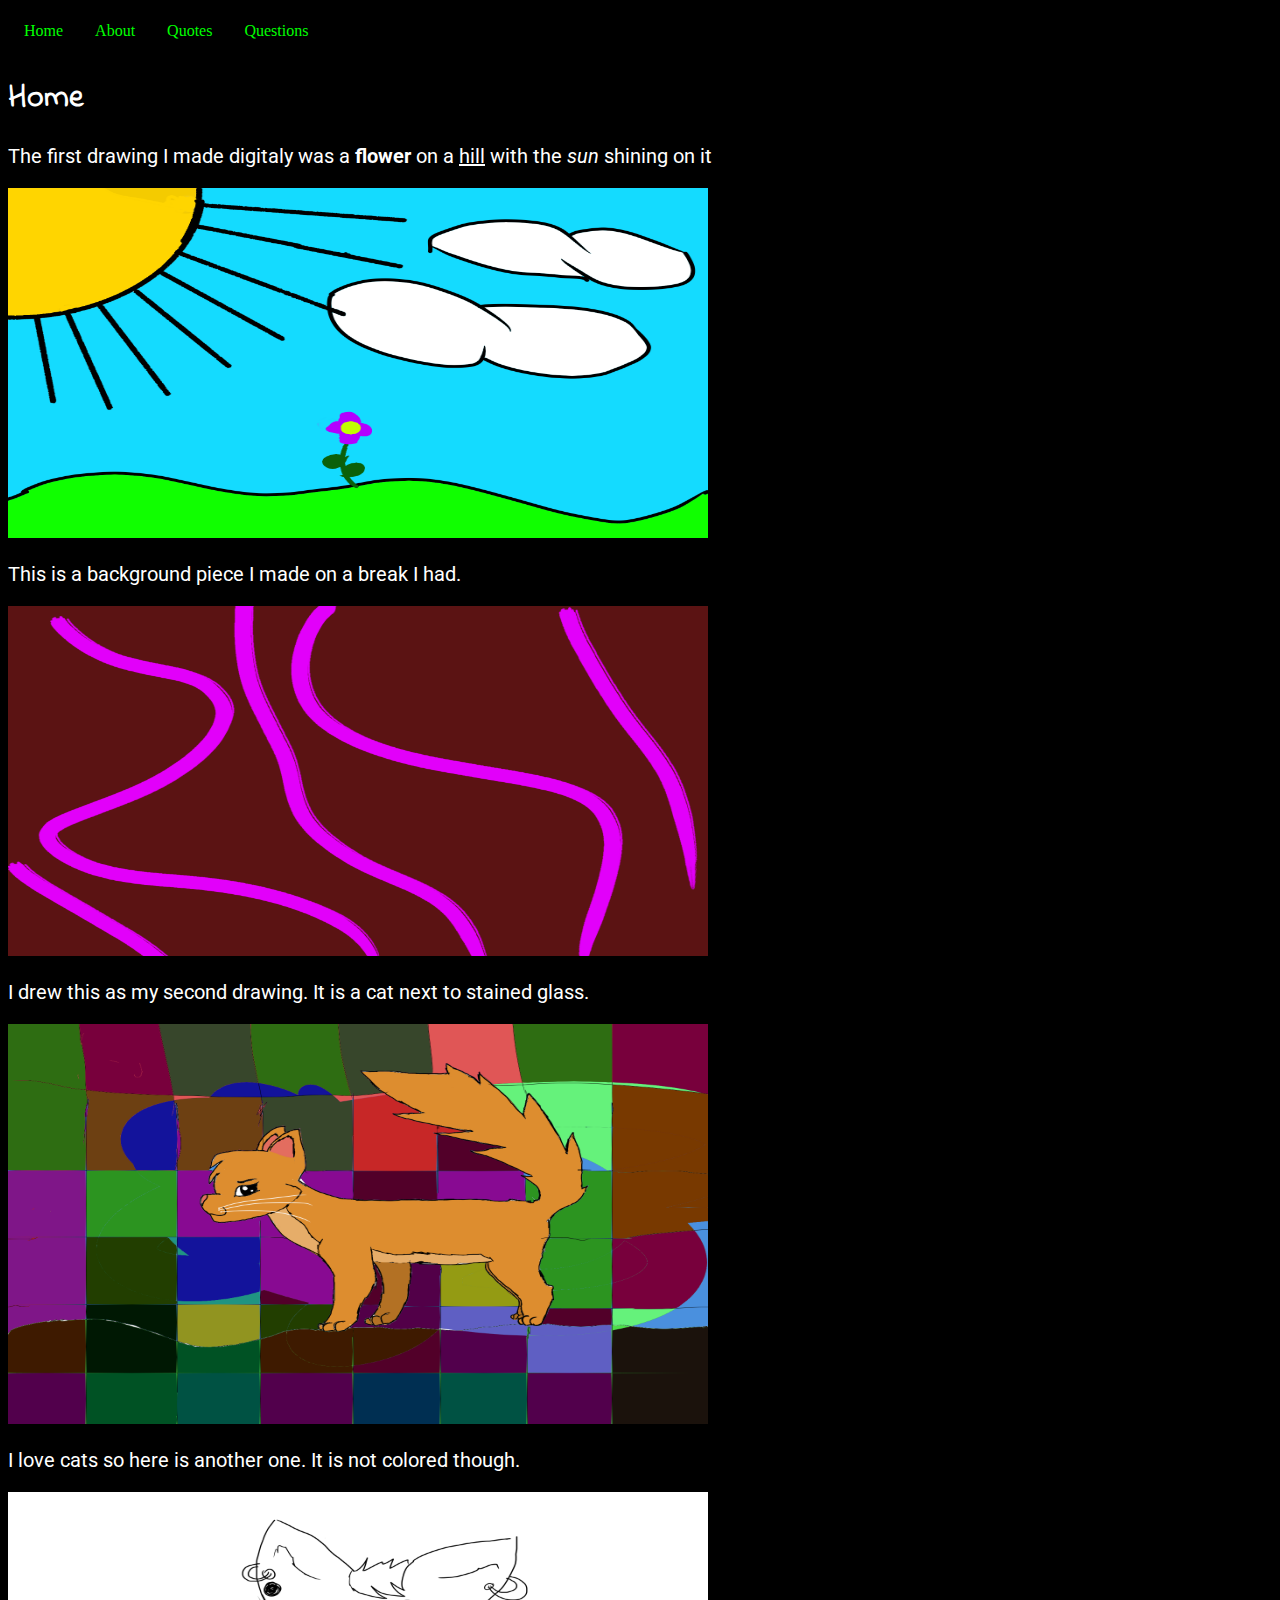
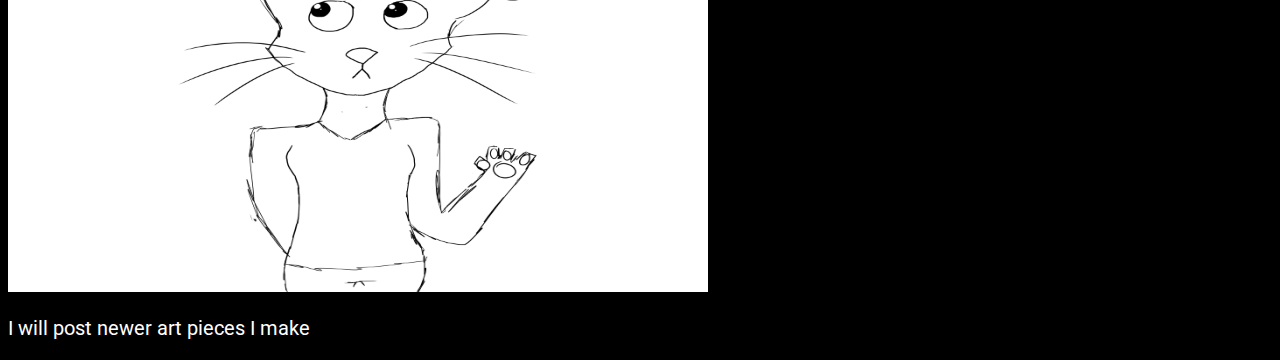
<file: index.html>
<html>
  <head>
    <link rel="stylesheet" type="text/css" href="style.css">
    <title>Home</title>
  </head>
  <body>
    <ul>
  <li><a href="index.html">Home</a></li>
  <li><a href="about.html">About</a></li>
  <li><a href="Quotes.html">Quotes</a></li>
  <li><a href="Questions.html">Questions</a></li>
</ul>
    <h1>Home</h1>
    <p>The first drawing I made digitaly was a <b>flower</b> on a <u>hill</u> with the <i>sun</i> shining on it  </p>
<img src="Images/first drawing.png" style="width:700px;height:350px;">>
<p>This is a background piece I made on a break I had.</p>
<img src="Images/Art.png" style="width:700px;height:350px;">>
<p>I drew this as my second drawing. It is a cat next to stained glass.</p>
<img src="Images/cat.png" style="width:700px;height:400px;">>
<p>I love cats so here is another one. It is not colored though.</p>
<img src="Images/cat2.png" style="width:700px;height:400px;">>
<div><p>I will post newer art pieces I make </p></div>



  </body>
</html>
</file>
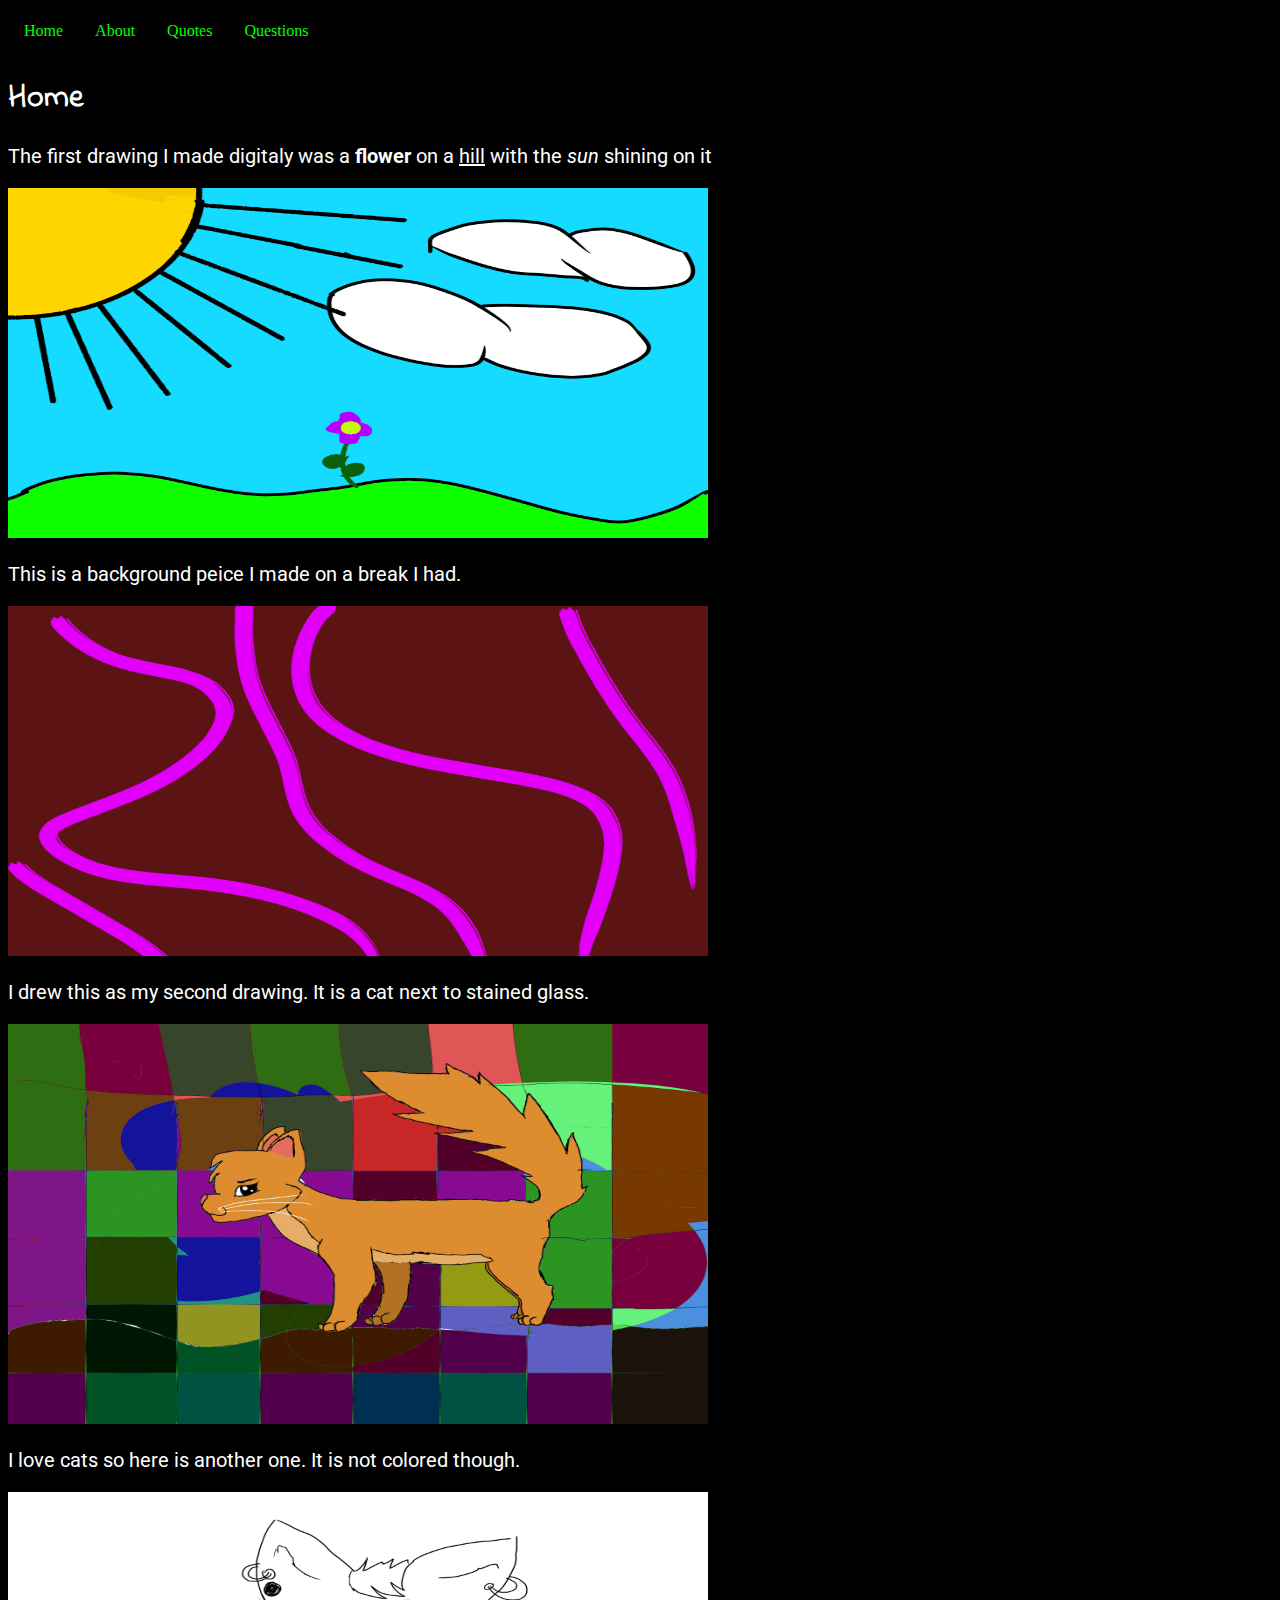
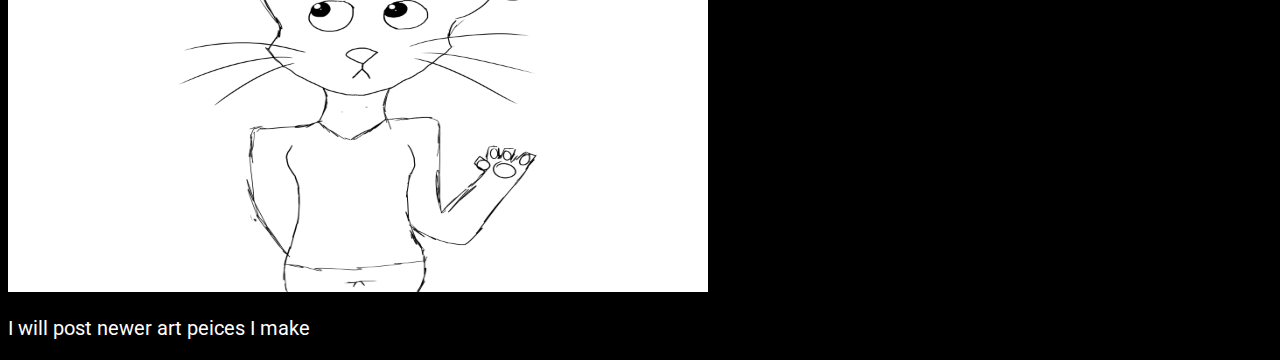
<file: Website coding/index.html>
<html>
  <head>
    <link rel="stylesheet" type="text/css" href="style.css">
    <title>Home</title>
  </head>
  <body>
    <ul>
  <li><a class="active" href="index.html">Home</a></li>
  <li><a href="about.html">About</a></li>
  <li><a href="Quotes.html">Quotes</a></li>
  <li><a href="Questions.html">Questions</a></li>
</ul>
    <h1>Home</h1>
    <p>The first drawing I made digitaly was a <b>flower</b> on a <u>hill</u> with the <i>sun</i> shining on it  </p>
<img src="Images/first drawing.png" style="width:700px;height:350px;">>
<p>This is a background peice I made on a break I had.</p>
<img src="Images/Art.png" style="width:700px;height:350px;">>
<p>I drew this as my second drawing. It is a cat next to stained glass.</p>
<img src="Images/cat.png" style="width:700px;height:400px;">>
<p>I love cats so here is another one. It is not colored though.</p>
<img src="Images/cat2.png" style="width:700px;height:400px;">>
<div><p>I will post newer art peices I make </p></div>



  </body>
</html>
</file>
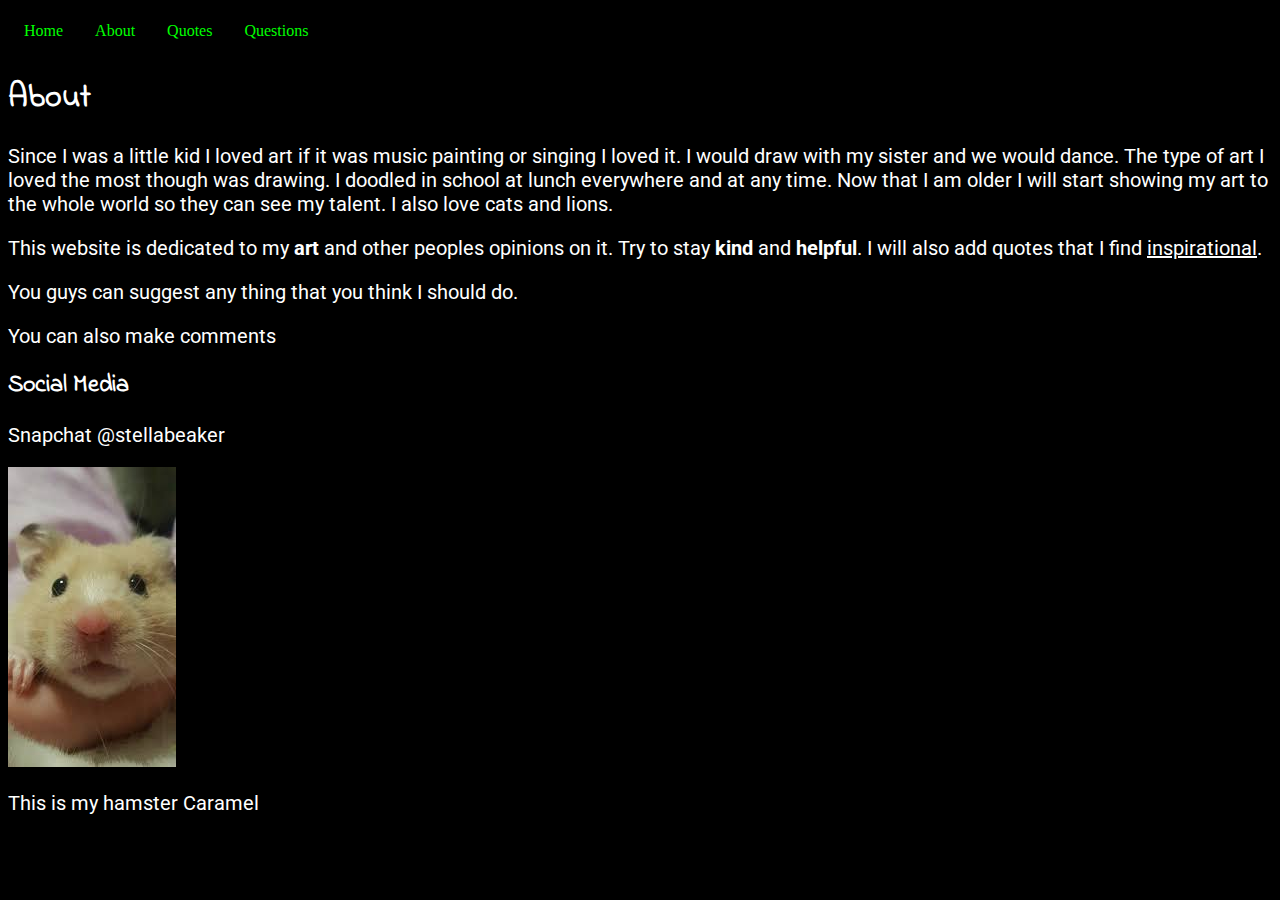
<file: about.html>
<!DOCTYPE html>
<html>
	<head>
		<title>About</title>
		<link rel="stylesheet" type="text/css" href="style.css">
	</head>
	<body>
		<ul>
  <li><a href="index.html">Home</a></li>
  <li><a href="about.html">About</a></li>
	<li><a href="Quotes.html">Quotes</a></li>
	<li><a href="Questions.html">Questions</a></li>
</ul>
		<h1>About</h1>
		<p>Since I was a little kid I loved art if it was music painting or singing I loved it. I would draw with my sister and we would dance. The type of art I loved the most though was drawing. I doodled in school at lunch everywhere and at any time. Now that I am older I will start showing my art to the whole world so they can see my talent. I also love cats and lions.<p/>
		<div><p>This website is dedicated to my <b>art</b> and other peoples opinions on it. Try to stay <b>kind</b> and <b>helpful</b>. I will also add quotes that I find <u>inspirational</u>.</p<</div>
		<p>You guys can suggest any thing that you think I should do.</p>
		<p>You can also make comments</p>
		<h2>Social Media</h2>
		<p>Snapchat @stellabeaker</p>
		<img src="[data-uri]">
<p>This is my hamster Caramel</p>
</body>
</html>
</file>
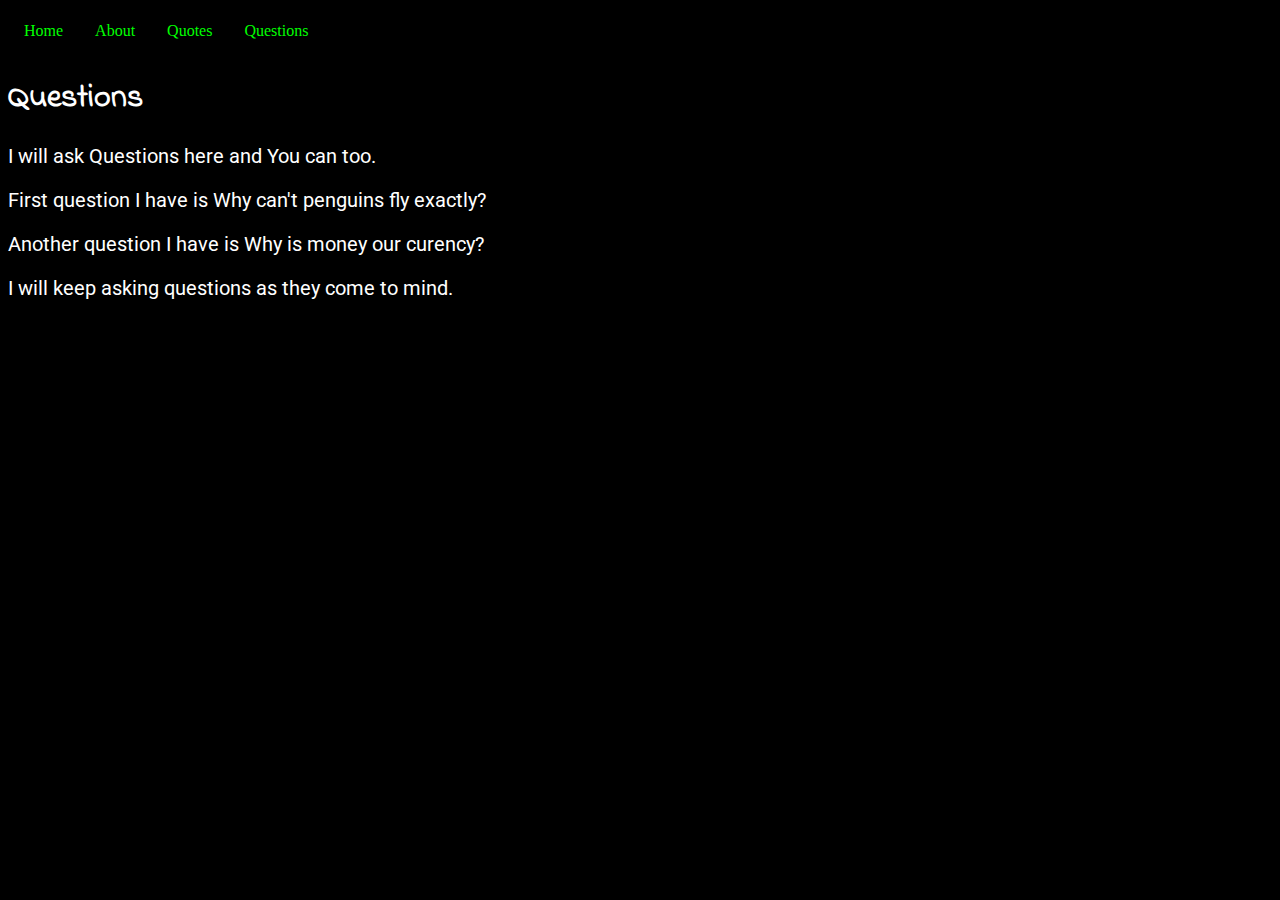
<file: Questions.html>
<!DOCTYPE html>
<html>
	<head>
		<title>Questions</title>
		<link rel="stylesheet" type="text/css" href="style.css">
	</head>
	<body>
		<ul>
  <li><a href="index.html">Home</a></li>
  <li><a href="about.html">About</a></li>
	<li><a href="Quotes.html">Quotes</a></li>
	<li><a href="Questions.html">Questions</a></li>
</ul>
<h1>Questions</h1>
<p>I will ask Questions here and You can too.</p>
<p>First question I have is Why can't penguins fly exactly?</p>
<p>Another question I have is Why is money our curency?</p>
<p>I will keep asking questions as they come to mind.</p>
<body></body>
</html>
</file>
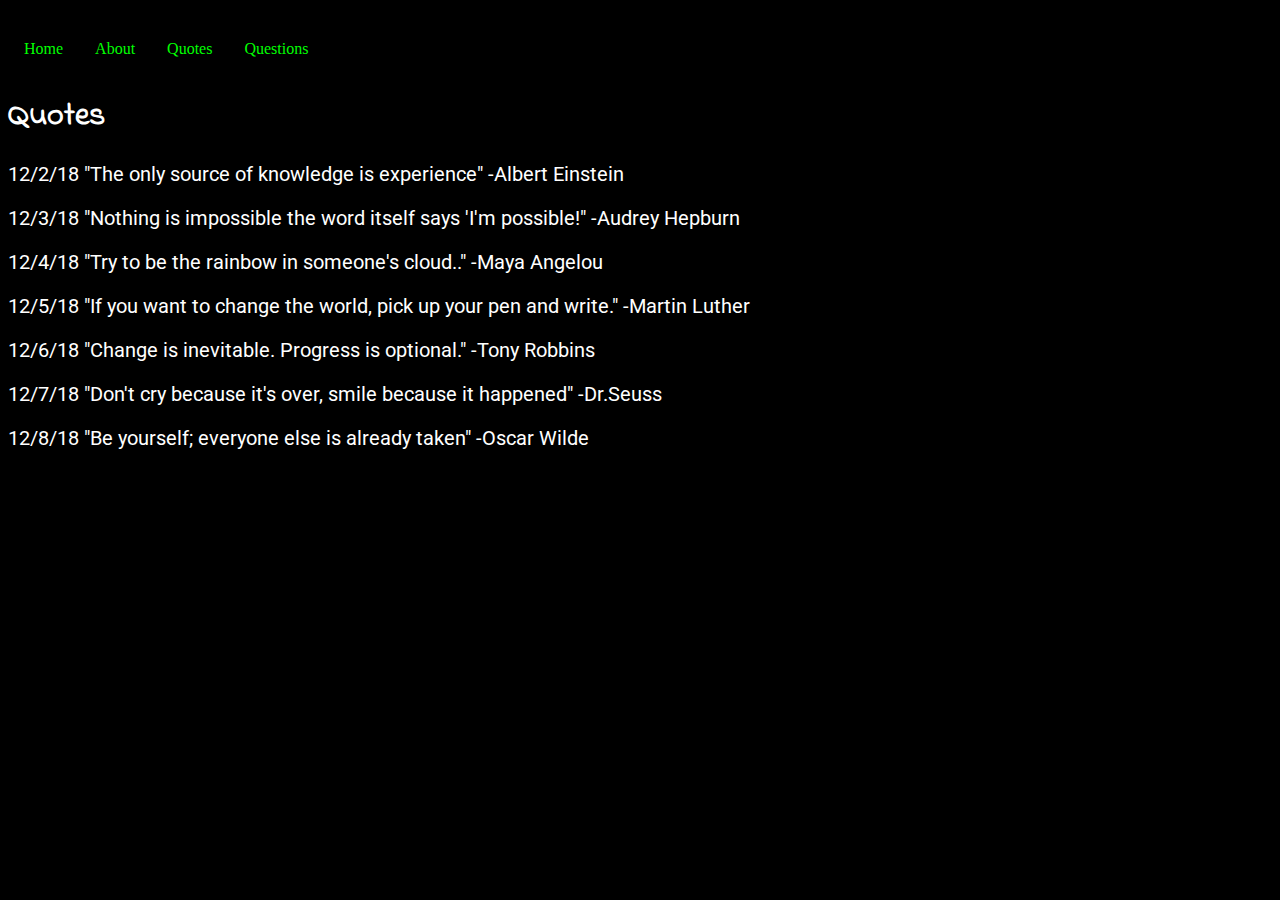
<file: Quotes.html>
<html>
  <head>
    <link rel="stylesheet" type="text/css" href="style.css">
  <title>Quotes</title>>
</head>
<body>
  <ul>
  <li><a href="index.html">Home</a></li>
  <li><a href="about.html">About</a></li>
    <li><a href="Quotes.html">Quotes</a></li>
    <li><a href="Questions.html">Questions</a></li>
  </ul>
  <h1>Quotes</h1>
  <p>12/2/18 "The only source of knowledge is experience" -Albert Einstein</p>
  <p>12/3/18 "Nothing is impossible the word itself says 'I'm possible!" -Audrey Hepburn</p>
  <p>12/4/18 "Try to be the rainbow in someone's cloud.." -Maya Angelou</p>
  <p>12/5/18 "If you want to change the world, pick up your pen and write." -Martin Luther</p>
  <p>12/6/18 "Change is inevitable. Progress is optional." -Tony Robbins</p>
  <p>12/7/18 "Don't cry because it's over, smile because it happened" -Dr.Seuss</p>
  <p>12/8/18 "Be yourself; everyone else is already taken" -Oscar Wilde</p>
  <div class="footer"></div>
</body>
  </html>
</file>
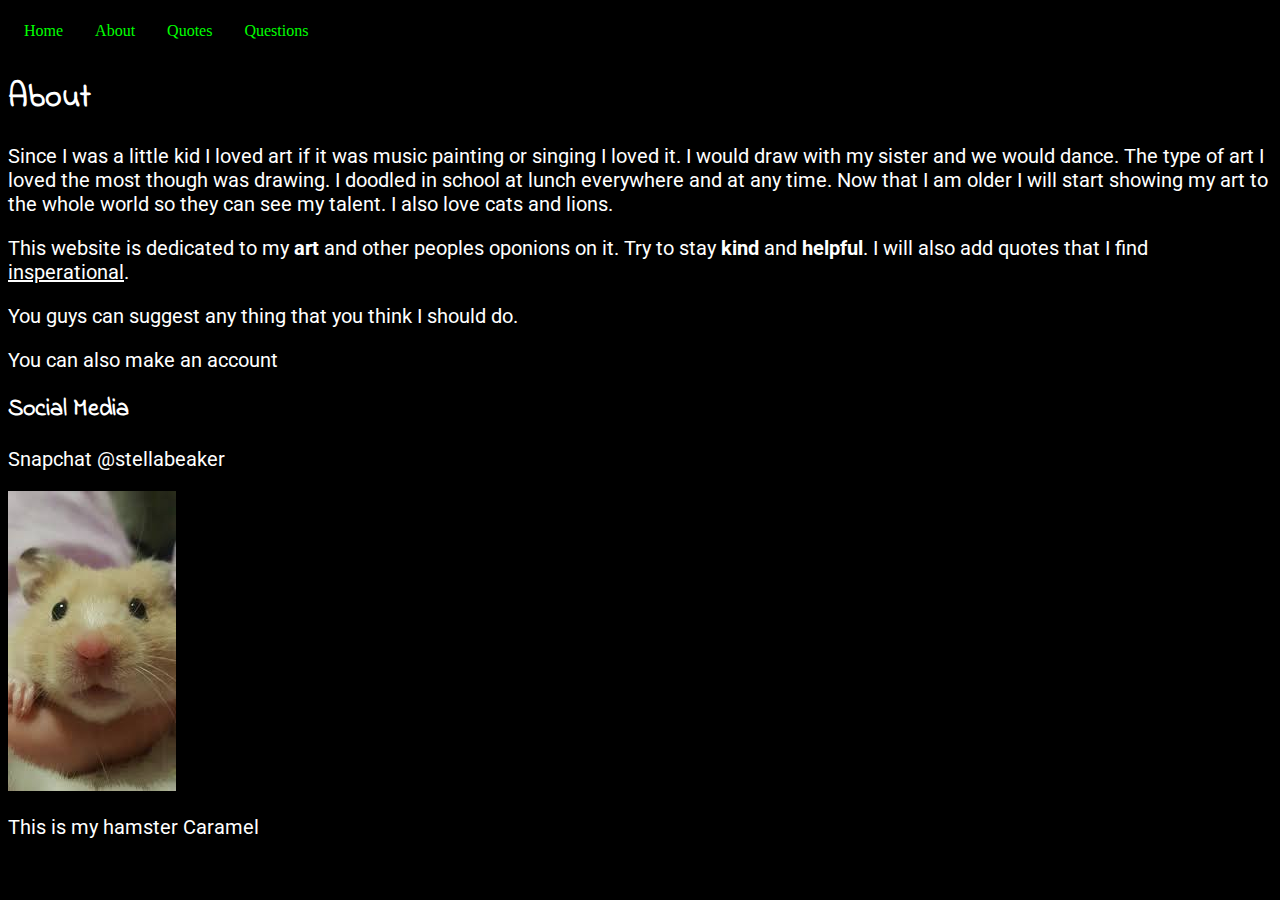
<file: Website coding/about.html>
<!DOCTYPE html>
<html>
	<head>
		<title>About</title>
		<link rel="stylesheet" type="text/css" href="style.css">
	</head>
	<body>
		<ul>
  <li><a class="active" href="index.html">Home</a></li>
  <li><a href="about.html">About</a></li>
	<li><a href="Quotes.html">Quotes</a></li>
	<li><a href="Questions.html">Questions</a></li>
</ul>
		<h1>About</h1>
		<p>Since I was a little kid I loved art if it was music painting or singing I loved it. I would draw with my sister and we would dance. The type of art I loved the most though was drawing. I doodled in school at lunch everywhere and at any time. Now that I am older I will start showing my art to the whole world so they can see my talent. I also love cats and lions.<p/>
		<div><p>This website is dedicated to my <b>art</b> and other peoples oponions on it. Try to stay <b>kind</b> and <b>helpful</b>. I will also add quotes that I find <u>insperational</u>.</p<</div>
		<p>You guys can suggest any thing that you think I should do.</p>
		<p>You can also make an account</p>
		<h2>Social Media</h2>
		<p>Snapchat @stellabeaker</p>
		<img src="[data-uri]">
<p>This is my hamster Caramel</p>
</body>
</html>
</file>
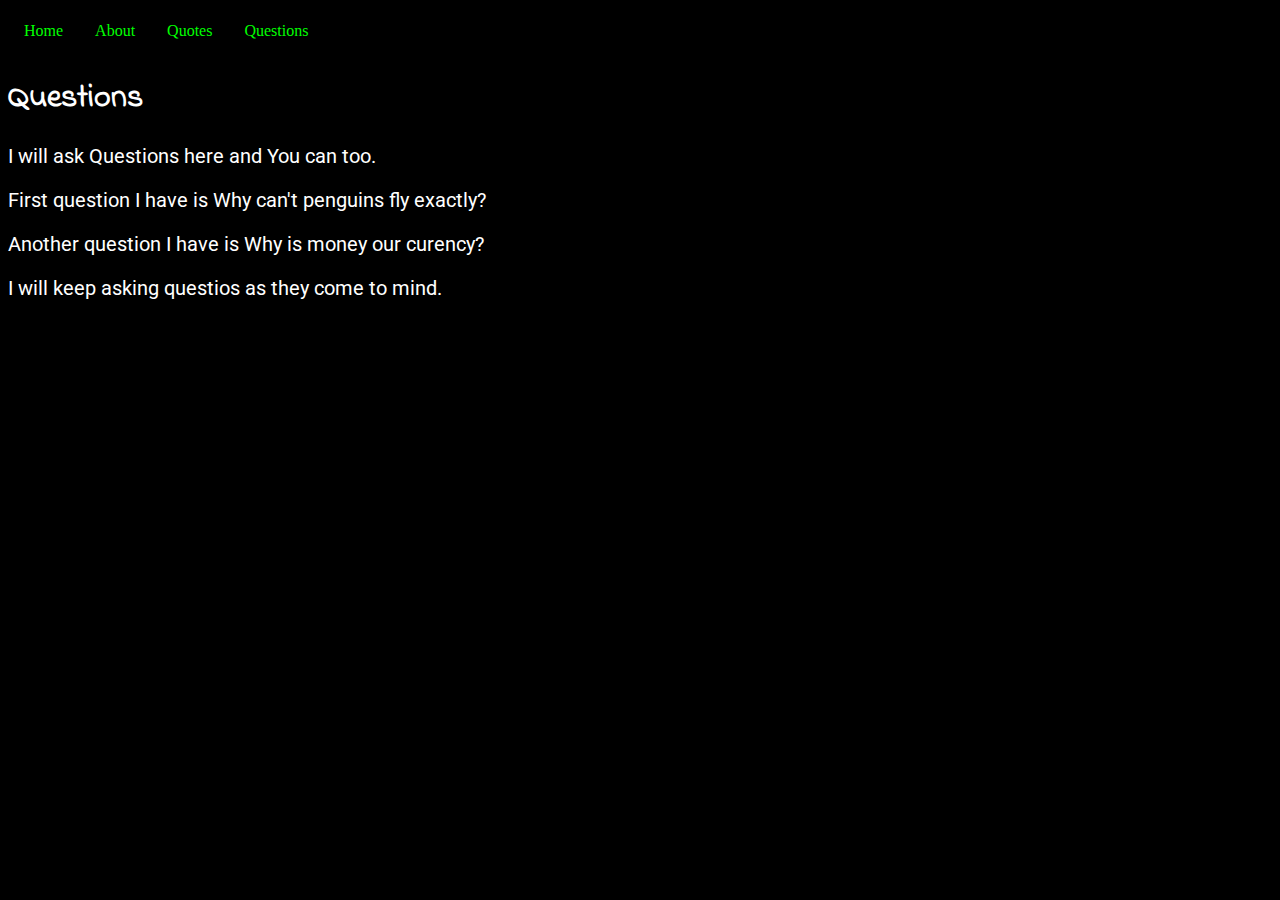
<file: Website coding/Questions.html>
<!DOCTYPE html>
<html>
	<head>
		<title>Questions</title>
		<link rel="stylesheet" type="text/css" href="style.css">
	</head>
	<body>
		<ul>
  <li><a class="active" href="index.html">Home</a></li>
  <li><a href="about.html">About</a></li>
	<li><a href="Quotes.html">Quotes</a></li>
	<li><a href="Questions.html">Questions</a></li>
</ul>
<h1>Questions</h1>
<p>I will ask Questions here and You can too.</p>
<p>First question I have is Why can't penguins fly exactly?</p>
<p>Another question I have is Why is money our curency?</p>
<p>I will keep asking questios as they come to mind.</p>
<body></body>
</html>
</file>
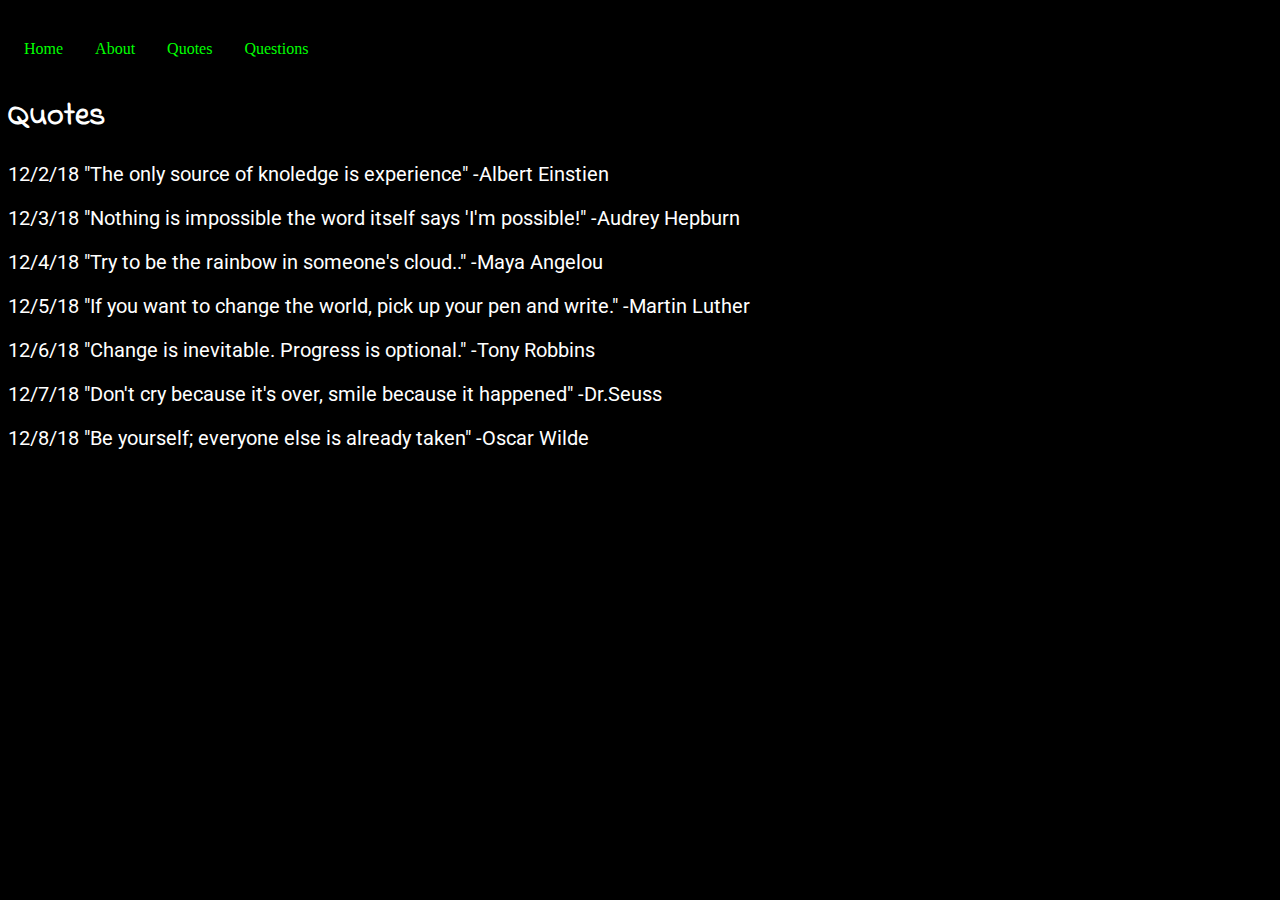
<file: Website coding/Quotes.html>
<html>
  <head>
    <link rel="stylesheet" type="text/css" href="style.css">
  <title>Quotes</title>>
</head>
<body>
  <ul>
  <li><a class="active" href="index.html">Home</a></li>
  <li><a href="about.html">About</a></li>
    <li><a href="Quotes.html">Quotes</a></li>
    <li><a href="Questions.html">Questions</a></li>
  </ul>
  <h1>Quotes</h1>
  <p>12/2/18 "The only source of knoledge is experience" -Albert Einstien</p>
  <p>12/3/18 "Nothing is impossible the word itself says 'I'm possible!" -Audrey Hepburn</p>
  <p>12/4/18 "Try to be the rainbow in someone's cloud.." -Maya Angelou</p>
  <p>12/5/18 "If you want to change the world, pick up your pen and write." -Martin Luther</p>
  <p>12/6/18 "Change is inevitable. Progress is optional." -Tony Robbins</p>
  <p>12/7/18 "Don't cry because it's over, smile because it happened" -Dr.Seuss</p>
  <p>12/8/18 "Be yourself; everyone else is already taken" -Oscar Wilde</p>
  <div class="footer"></div>
</body>
  </html>
</file>
<file: style.css>
@import url('https://fonts.googleapis.com/css?family=Indie+Flower|Roboto');
p {
  font-family: 'Roboto', sans-serif;
  color: #ffffff;
  font-size: 20px;
}
h1 {
  font-family: 'Indie Flower', cursive;
  color: #ffffff;
}
body {
  background-color: black;
}
h2 {
  font-family: 'Indie Flower', cursive;
  color: #ffffff;
}
ul {
    list-style-type: none;
    margin: 0;
    padding: 0;
    overflow: hidden;
    background-color: #000000;
}

li {
    float: left;
}

li a {
    display: block;
    color: lime;
    text-align: center;
    padding: 14px 16px;
    text-decoration: none;
}

li a:hover {
    background-color: #C0C0C0;
}
.footer {
  position: fixed;
  left:0;
  bottom:0;
}
</file>
<file: Website coding/style.css>
@import url('https://fonts.googleapis.com/css?family=Indie+Flower|Roboto');
p {
  font-family: 'Roboto', sans-serif;
  color: #ffffff;
  font-size: 20px;
}
h1 {
  font-family: 'Indie Flower', cursive;
  color: #ffffff;
}
body {
  background-color: black;
}
h2 {
  font-family: 'Indie Flower', cursive;
  color: #ffffff;
}
ul {
    list-style-type: none;
    margin: 0;
    padding: 0;
    overflow: hidden;
    background-color: #000000;
}

li {
    float: left;
}

li a {
    display: block;
    color: lime;
    text-align: center;
    padding: 14px 16px;
    text-decoration: none;
}

li a:hover {
    background-color: #C0C0C0;
}
.footer {
  position: fixed;
  left:0;
  bottom:0;
}
</file>
